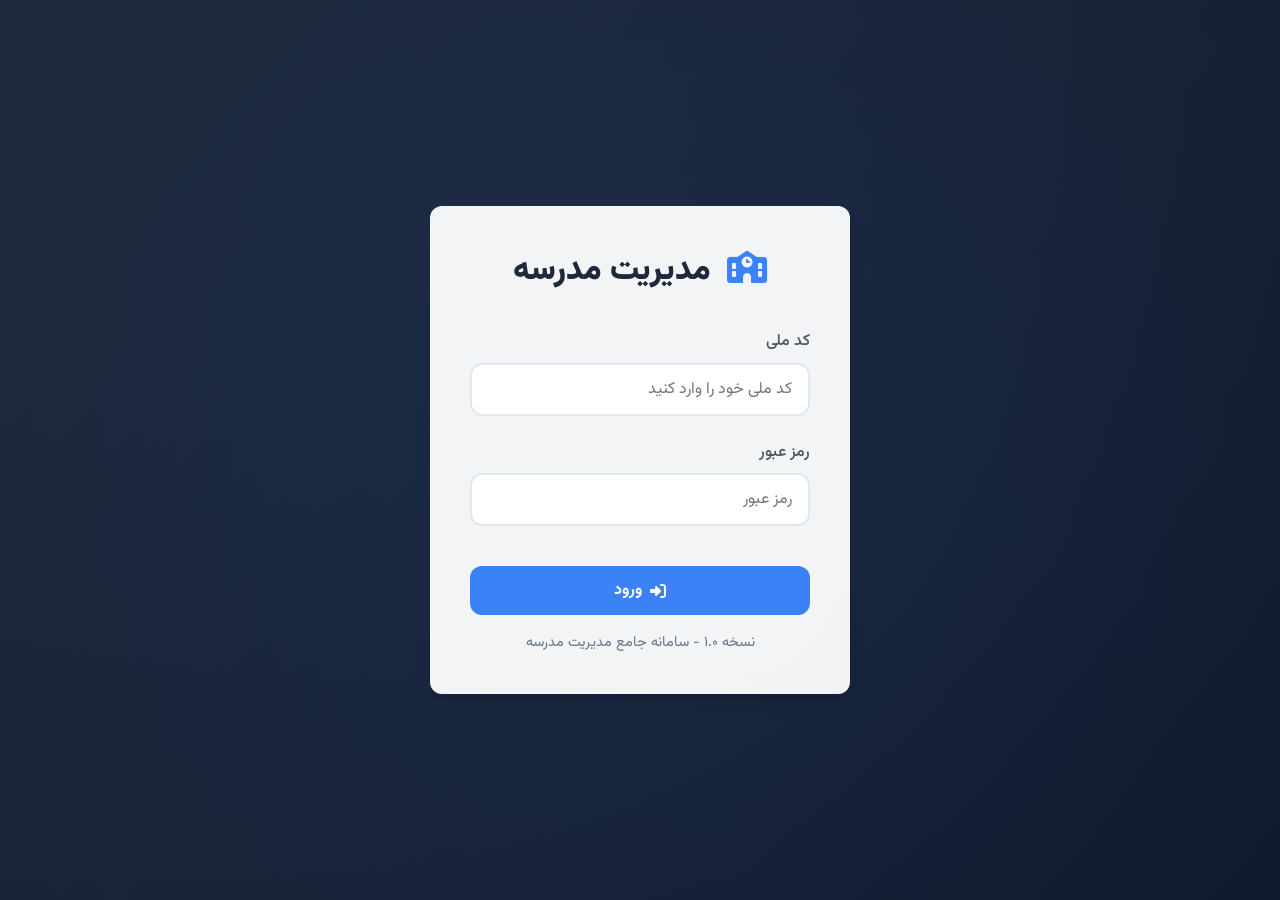
<file: index.html>
<!DOCTYPE html>
<html lang="fa" dir="rtl">
<head>
    <meta charset="UTF-8">
    <meta name="viewport" content="width=device-width, initial-scale=1.0">
    <title>ورود به سامانه مدیریت مدرسه</title>
    <link rel="stylesheet" href="css/style.css">
    <link rel="stylesheet" href="https://cdnjs.cloudflare.com/ajax/libs/font-awesome/6.4.0/css/all.min.css">
</head>
<body>
    <div class="login-container">
        <div class="login-box">
            <h2><i class="fas fa-school"></i> مدیریت مدرسه</h2>
            <form id="loginForm">
                <div class="form-group">
                    <label for="nationalCode">کد ملی</label>
                    <input type="text" id="nationalCode" placeholder="کد ملی خود را وارد کنید" required>
                </div>
                <div class="form-group">
                    <label for="password">رمز عبور</label>
                    <input type="password" id="password" placeholder="رمز عبور" required>
                </div>
                <button type="submit" class="btn btn-primary btn-block mt-2">
                    <i class="fas fa-sign-in-alt"></i> ورود
                </button>
            </form>
            <p class="text-center mt-2" style="color: var(--secondary); font-size: 0.9rem;">
                نسخه ۱.۰ - سامانه جامع مدیریت مدرسه
            </p>
        </div>
    </div>

    <script src="js/utils.js"></script>
    <script src="js/auth.js"></script>
    <script>
        // راه‌اندازی اولیه کاربران پیش‌فرض
        Auth.initDefaultUsers();

        document.getElementById('loginForm').addEventListener('submit', function(e) {
            e.preventDefault();
            const nationalCode = document.getElementById('nationalCode').value.trim();
            const password = document.getElementById('password').value.trim();
            
            if (!nationalCode || !password) {
                Utils.showToast('لطفاً همه فیلدها را پر کنید', 'error');
                return;
            }

            const result = Auth.login(nationalCode, password);
            if (!result.success) {
                Utils.showToast(result.message, 'error');
            }
        });
    </script>
</body>
</html>
</file>
<file: css/style.css>
/* استایل اصلی سامانه مدیریت مدرسه - مدرن و ریسپانسیو */

@import url('https://fonts.googleapis.com/css2?family=Vazirmatn:wght@300;400;500;700;900&display=swap');

* {
    margin: 0;
    padding: 0;
    box-sizing: border-box;
    font-family: 'Vazirmatn', sans-serif;
}

:root {
    --primary: #3b82f6;
    --primary-dark: #1d4ed8;
    --secondary: #64748b;
    --success: #10b981;
    --danger: #ef4444;
    --warning: #f59e0b;
    --dark: #1e293b;
    --darker: #0f172a;
    --light: #f8fafc;
    --gray: #cbd5e1;
    --gray-dark: #475569;
    --border: #e2e8f0;
    --shadow: 0 4px 6px -1px rgba(0, 0, 0, 0.1), 0 2px 4px -1px rgba(0, 0, 0, 0.06);
    --shadow-lg: 0 10px 15px -3px rgba(0, 0, 0, 0.1), 0 4px 6px -2px rgba(0, 0, 0, 0.05);
    --transition: all 0.3s ease;
    --radius: 12px;
}

body {
    background-color: #f1f5f9;
    color: var(--dark);
    direction: rtl;
    line-height: 1.6;
    min-height: 100vh;
}

/* Login Page */
.login-container {
    display: flex;
    justify-content: center;
    align-items: center;
    min-height: 100vh;
    background: linear-gradient(135deg, #1e293b 0%, #0f172a 100%);
    position: relative;
    overflow: hidden;
}

.login-container::before {
    content: '';
    position: absolute;
    width: 200%;
    height: 200%;
    background: radial-gradient(circle, rgba(59,130,246,0.1) 0%, transparent 60%);
    animation: rotate 20s linear infinite;
}

@keyframes rotate {
    from { transform: rotate(0deg); }
    to { transform: rotate(360deg); }
}

.login-box {
    background: rgba(255, 255, 255, 0.95);
    backdrop-filter: blur(10px);
    border-radius: var(--radius);
    padding: 2.5rem;
    width: 100%;
    max-width: 420px;
    box-shadow: var(--shadow-lg);
    position: relative;
    z-index: 1;
    animation: slideUp 0.5s ease;
}

@keyframes slideUp {
    from { opacity: 0; transform: translateY(30px); }
    to { opacity: 1; transform: translateY(0); }
}

.login-box h2 {
    text-align: center;
    margin-bottom: 2rem;
    color: var(--dark);
    font-weight: 900;
    font-size: 2rem;
}

.login-box h2 i {
    color: var(--primary);
    margin-left: 0.5rem;
}

/* Form Elements */
.form-group {
    margin-bottom: 1.5rem;
}

.form-group label {
    display: block;
    margin-bottom: 0.5rem;
    font-weight: 500;
    color: var(--gray-dark);
}

.form-group input, .form-group select, .form-group textarea {
    width: 100%;
    padding: 0.75rem 1rem;
    border: 2px solid var(--border);
    border-radius: var(--radius);
    font-size: 1rem;
    transition: var(--transition);
    background: white;
}

.form-group input:focus, .form-group select:focus, .form-group textarea:focus {
    outline: none;
    border-color: var(--primary);
    box-shadow: 0 0 0 3px rgba(59,130,246,0.1);
}

.btn {
    padding: 0.75rem 1.5rem;
    border: none;
    border-radius: var(--radius);
    cursor: pointer;
    font-weight: 700;
    font-size: 1rem;
    transition: var(--transition);
    display: inline-flex;
    align-items: center;
    justify-content: center;
    gap: 0.5rem;
    text-decoration: none;
}

.btn-primary {
    background: var(--primary);
    color: white;
}

.btn-primary:hover {
    background: var(--primary-dark);
    transform: translateY(-2px);
    box-shadow: var(--shadow-lg);
}

.btn-secondary {
    background: var(--secondary);
    color: white;
}

.btn-success {
    background: var(--success);
    color: white;
}

.btn-danger {
    background: var(--danger);
    color: white;
}

.btn-warning {
    background: var(--warning);
    color: white;
}

.btn-block {
    width: 100%;
}

/* Dashboard Layout */
.dashboard {
    display: flex;
    min-height: 100vh;
}

.sidebar {
    width: 260px;
    background: var(--darker);
    color: white;
    position: fixed;
    right: 0;
    top: 0;
    bottom: 0;
    z-index: 100;
    transition: var(--transition);
    overflow-y: auto;
    box-shadow: 2px 0 10px rgba(0,0,0,0.1);
}

.sidebar-header {
    padding: 2rem 1.5rem;
    border-bottom: 1px solid rgba(255,255,255,0.1);
    text-align: center;
}

.sidebar-header h3 {
    font-weight: 900;
    font-size: 1.5rem;
}

.sidebar-menu {
    list-style: none;
    padding: 1rem 0;
}

.sidebar-menu li a {
    display: flex;
    align-items: center;
    padding: 1rem 1.5rem;
    color: rgba(255,255,255,0.7);
    text-decoration: none;
    transition: var(--transition);
    gap: 0.75rem;
    font-weight: 500;
}

.sidebar-menu li a:hover, .sidebar-menu li a.active {
    background: rgba(255,255,255,0.1);
    color: white;
    border-right: 4px solid var(--primary);
}

.main-content {
    flex: 1;
    margin-right: 260px;
    padding: 2rem;
    background: #f1f5f9;
    min-height: 100vh;
}

.top-bar {
    display: flex;
    justify-content: space-between;
    align-items: center;
    margin-bottom: 2rem;
    background: white;
    padding: 1rem 1.5rem;
    border-radius: var(--radius);
    box-shadow: var(--shadow);
}

.page-title {
    font-size: 1.5rem;
    font-weight: 900;
    color: var(--dark);
}

/* Cards */
.card {
    background: white;
    border-radius: var(--radius);
    padding: 1.5rem;
    box-shadow: var(--shadow);
    margin-bottom: 1.5rem;
    transition: var(--transition);
}

.card:hover {
    box-shadow: var(--shadow-lg);
}

.card-header {
    display: flex;
    justify-content: space-between;
    align-items: center;
    margin-bottom: 1.5rem;
    padding-bottom: 1rem;
    border-bottom: 1px solid var(--border);
}

.card-title {
    font-weight: 700;
    font-size: 1.2rem;
}

/* Grid System */
.grid {
    display: grid;
    gap: 1.5rem;
}

.grid-2 { grid-template-columns: repeat(auto-fit, minmax(300px, 1fr)); }
.grid-3 { grid-template-columns: repeat(auto-fit, minmax(250px, 1fr)); }
.grid-4 { grid-template-columns: repeat(auto-fit, minmax(200px, 1fr)); }

/* Tables */
.table-container {
    overflow-x: auto;
}

table {
    width: 100%;
    border-collapse: collapse;
}

table th, table td {
    padding: 1rem;
    text-align: right;
    border-bottom: 1px solid var(--border);
}

table th {
    background: var(--light);
    font-weight: 700;
    color: var(--gray-dark);
}

table tr:hover {
    background: #f8fafc;
}

/* Modal */
.modal {
    display: none;
    position: fixed;
    top: 0;
    left: 0;
    width: 100%;
    height: 100%;
    background: rgba(0,0,0,0.5);
    backdrop-filter: blur(5px);
    z-index: 1000;
    justify-content: center;
    align-items: center;
    animation: fadeIn 0.3s ease;
}

@keyframes fadeIn {
    from { opacity: 0; }
    to { opacity: 1; }
}

.modal.active {
    display: flex;
}

.modal-content {
    background: white;
    border-radius: var(--radius);
    padding: 2rem;
    width: 90%;
    max-width: 600px;
    max-height: 90vh;
    overflow-y: auto;
    box-shadow: var(--shadow-lg);
    animation: slideUp 0.3s ease;
}

.modal-header {
    display: flex;
    justify-content: space-between;
    align-items: center;
    margin-bottom: 1.5rem;
}

.modal-close {
    background: none;
    border: none;
    font-size: 1.5rem;
    cursor: pointer;
    color: var(--secondary);
}

/* AI Chat Styles */
.chat-container {
    display: flex;
    flex-direction: column;
    height: 600px;
    background: white;
    border-radius: var(--radius);
    overflow: hidden;
    box-shadow: var(--shadow);
}

.chat-history {
    flex: 1;
    overflow-y: auto;
    padding: 1.5rem;
    background: #f8fafc;
}

.chat-message {
    margin-bottom: 1rem;
    display: flex;
}

.chat-message.user {
    justify-content: flex-end;
}

.chat-message .message-content {
    max-width: 70%;
    padding: 0.75rem 1rem;
    border-radius: 1rem;
    position: relative;
}

.chat-message.bot .message-content {
    background: var(--primary);
    color: white;
    border-top-right-radius: 0.25rem;
}

.chat-message.user .message-content {
    background: var(--light);
    border: 1px solid var(--border);
    border-top-left-radius: 0.25rem;
}

.chat-input-area {
    padding: 1rem;
    border-top: 1px solid var(--border);
    display: flex;
    gap: 0.5rem;
    background: white;
}

.chat-input-area input {
    flex: 1;
    padding: 0.75rem 1rem;
    border: 2px solid var(--border);
    border-radius: 2rem;
}

.chat-actions {
    display: flex;
    gap: 0.5rem;
    padding: 0.5rem;
}

/* Toast Notifications */
.toast-container {
    position: fixed;
    top: 1rem;
    left: 50%;
    transform: translateX(-50%);
    z-index: 2000;
    display: flex;
    flex-direction: column;
    gap: 0.5rem;
}

.toast {
    padding: 1rem 1.5rem;
    border-radius: var(--radius);
    color: white;
    font-weight: 500;
    animation: slideDown 0.3s ease;
    box-shadow: var(--shadow-lg);
}

.toast.success { background: var(--success); }
.toast.error { background: var(--danger); }
.toast.info { background: var(--primary); }

@keyframes slideDown {
    from { opacity: 0; transform: translateY(-20px); }
    to { opacity: 1; transform: translateY(0); }
}

/* Responsive */
@media (max-width: 768px) {
    .sidebar {
        width: 100%;
        height: auto;
        position: relative;
    }
    .main-content {
        margin-right: 0;
    }
    .dashboard {
        flex-direction: column;
    }
    .login-box {
        margin: 1rem;
        padding: 1.5rem;
    }
}

/* Utility Classes */
.mt-1 { margin-top: 0.5rem; }
.mt-2 { margin-top: 1rem; }
.mt-3 { margin-top: 1.5rem; }
.mb-1 { margin-bottom: 0.5rem; }
.mb-2 { margin-bottom: 1rem; }
.mb-3 { margin-bottom: 1.5rem; }
.text-center { text-align: center; }
.text-danger { color: var(--danger); }
.text-success { color: var(--success); }
.text-primary { color: var(--primary); }
.font-bold { font-weight: 700; }
.hidden { display: none; }

/* Tabs */
.tabs {
    display: flex;
    border-bottom: 2px solid var(--border);
    margin-bottom: 1.5rem;
}

.tab {
    padding: 0.75rem 1.5rem;
    cursor: pointer;
    font-weight: 500;
    color: var(--secondary);
    transition: var(--transition);
    border-bottom: 2px solid transparent;
    margin-bottom: -2px;
}

.tab.active {
    color: var(--primary);
    border-bottom-color: var(--primary);
    font-weight: 700;
}
</file>
